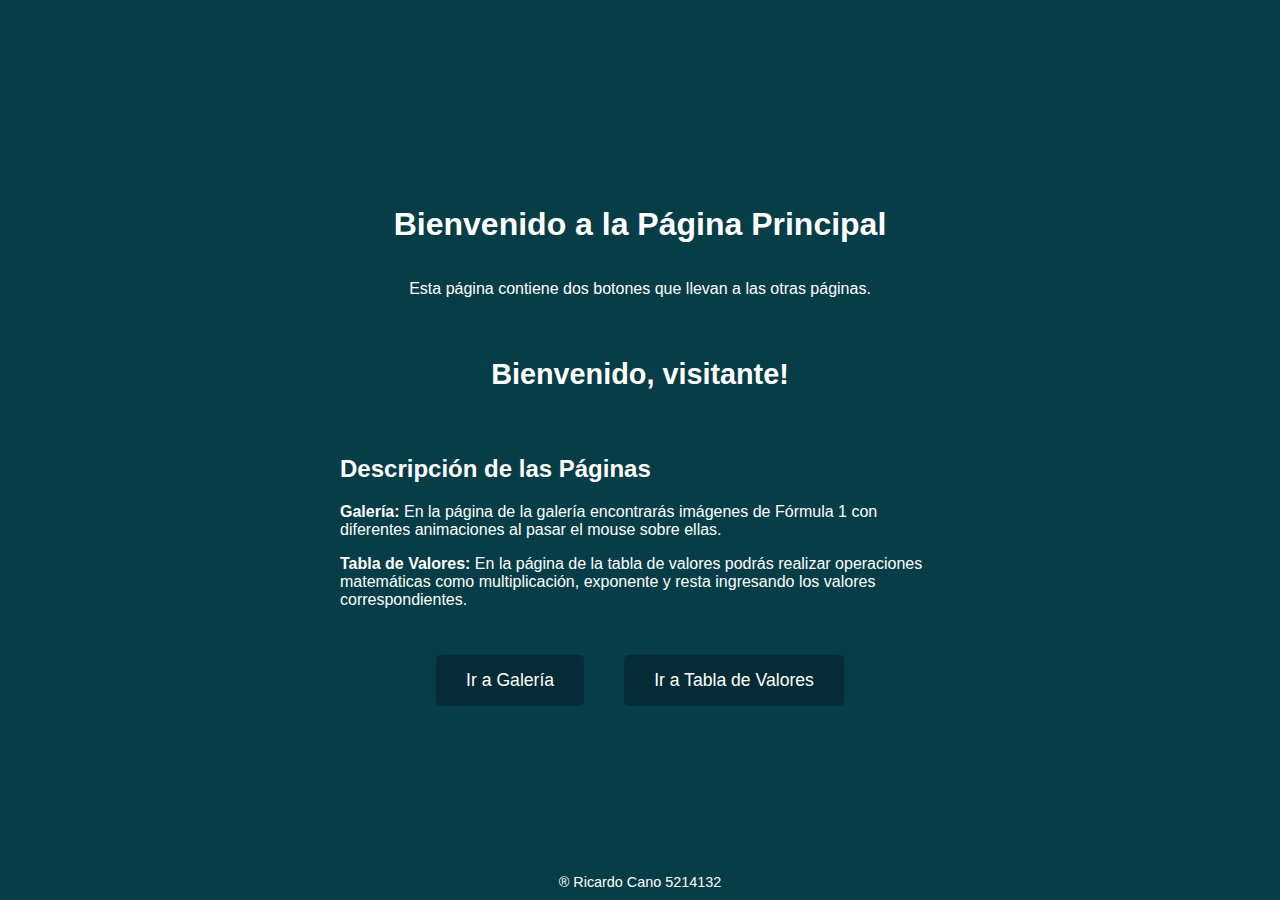
<file: index.html>
<!DOCTYPE html>
<html lang="en">
<head>
    <meta charset="UTF-8">
    <meta name="viewport" content="width=device-width, initial-scale=1.0">
    <title>Página Principal</title>
    <link rel="stylesheet" href="estilos/index.css">
</head>
<body>
    <h1>Bienvenido a la Página Principal</h1>
    <p>Esta página contiene dos botones que llevan a las otras páginas.</p>
    <div id="welcomeMessage"></div>
    <div class="descriptions">
        <h2>Descripción de las Páginas</h2>
        <p><strong>Galería:</strong> En la página de la galería encontrarás imágenes de Fórmula 1 con diferentes animaciones al pasar el mouse sobre ellas.</p>
        <p><strong>Tabla de Valores:</strong> En la página de la tabla de valores podrás realizar operaciones matemáticas como multiplicación, exponente y resta ingresando los valores correspondientes.</p>
    </div>
    <div class="button-container">
        <button id="pagina2">Ir a Galería</button>
        <button id="pagina3">Ir a Tabla de Valores</button>
    </div>
    <footer>&reg; Ricardo Cano 5214132</footer>
    <script src="script.js"></script>
</body>
</html>
</file>
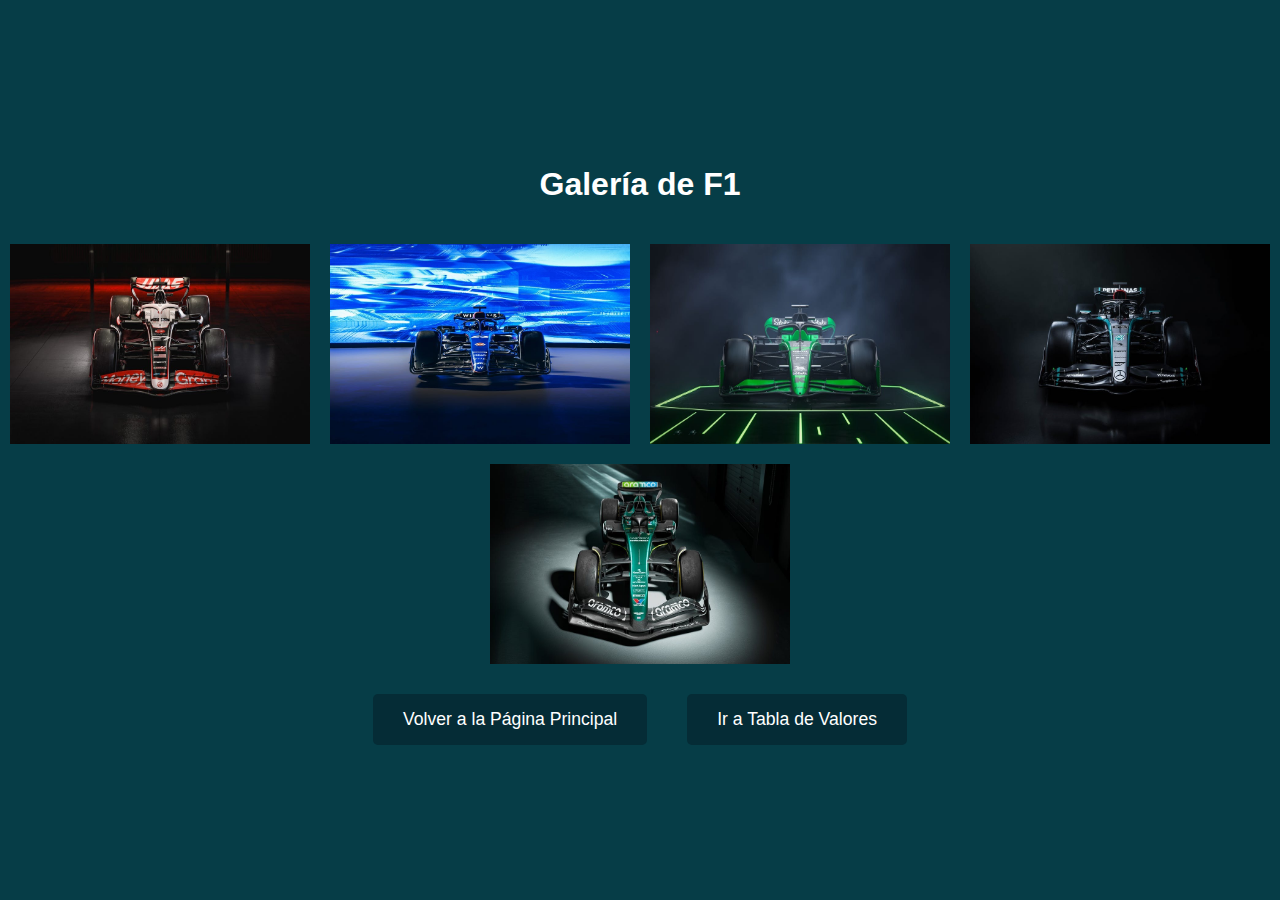
<file: pagina2.html>
<!DOCTYPE html>
<html lang="en">
<head>
    <meta charset="UTF-8">
    <meta name="viewport" content="width=device-width, initial-scale=1.0">
    <title>Galería de F1</title>
    <link rel="stylesheet" href="estilos/pagina2.css">
</head>
<body>
    <h1>Galería de F1</h1>
    <div id="ageMessage"></div>
    <div class="gallery">
        <img src="imagenes/imagen1.jpg" alt="Image 1" class="img1">
        <img src="imagenes/imagen2.jpg" alt="Image 2" class="img2">
        <img src="imagenes/imagen3.jpg" alt="Image 3" class="img3">
        <img src="imagenes/imagen4.jpg" alt="Image 4" class="img4">
        <img src="imagenes/imagen5.jpg" alt="Image 5" class="img5">
    </div>
    <div class="button-container">
        <button id="paginaPrincipal">Volver a la Página Principal</button>
        <button id="pagina3">Ir a Tabla de Valores</button>
    </div>
    <script src="script.js"></script>
</body>
</html>
</file>
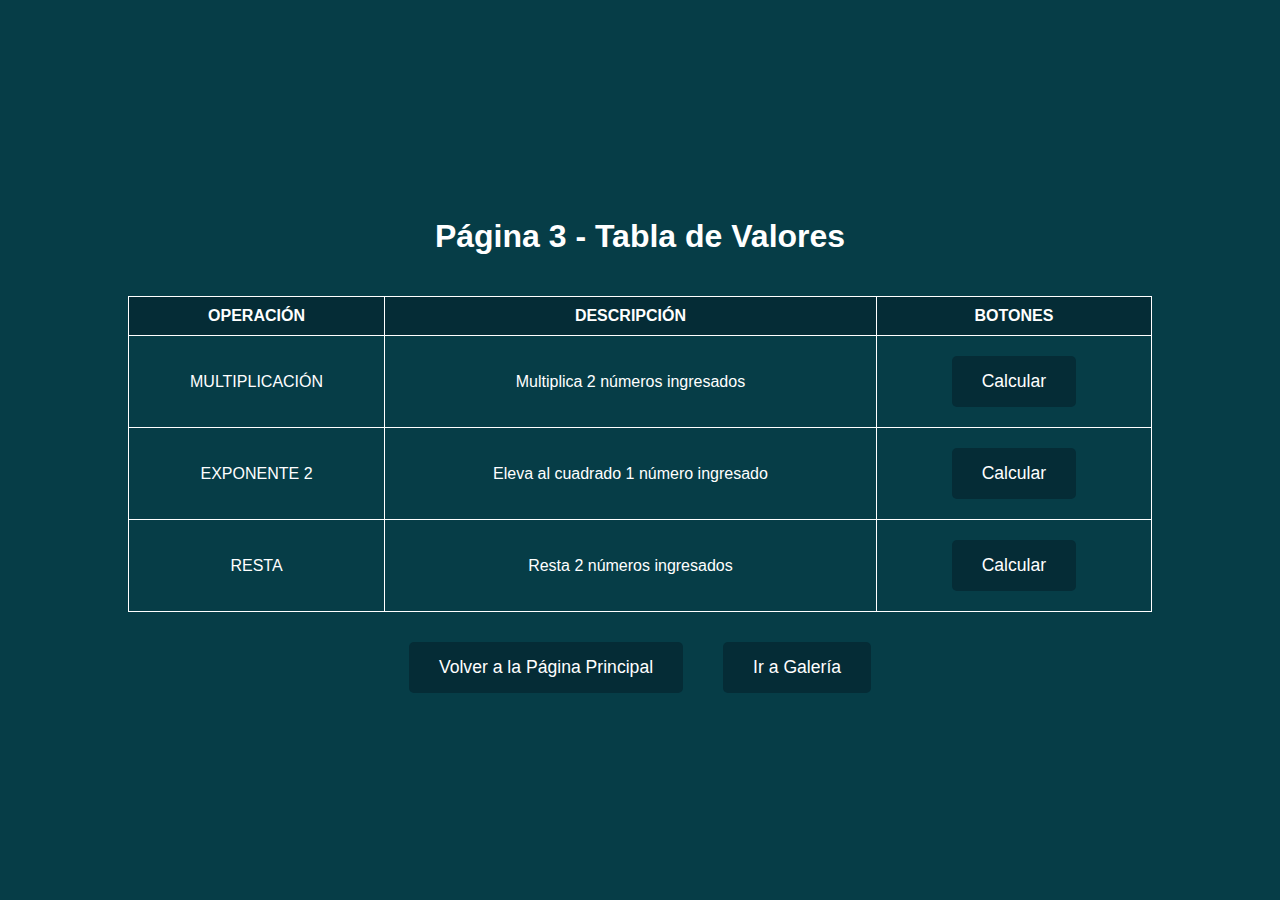
<file: pagina3.html>
<!DOCTYPE html>
<html lang="en">
<head>
    <meta charset="UTF-8">
    <meta name="viewport" content="width=device-width, initial-scale=1.0">
    <title>Página 3 - Tabla de Valores</title>
    <link rel="stylesheet" href="estilos/pagina3.css">
</head>
<body>
    <h1>Página 3 - Tabla de Valores</h1>
    <table>
        <thead>
            <tr>
                <th>OPERACIÓN</th>
                <th>DESCRIPCIÓN</th>
                <th>BOTONES</th>
            </tr>
        </thead>
        <tbody>
            <tr>
                <td>MULTIPLICACIÓN</td>
                <td>Multiplica 2 números ingresados</td>
                <td><button class="calcular" data-operacion="multiplicacion">Calcular</button></td>
            </tr>
            <tr>
                <td>EXPONENTE 2</td>
                <td>Eleva al cuadrado 1 número ingresado</td>
                <td><button class="calcular" data-operacion="exponente">Calcular</button></td>
            </tr>
            <tr>
                <td>RESTA</td>
                <td>Resta 2 números ingresados</td>
                <td><button class="calcular" data-operacion="resta">Calcular</button></td>
            </tr>
        </tbody>
    </table>
    <div class="button-container">
        <button id="paginaPrincipal">Volver a la Página Principal</button>
        <button id="pagina2">Ir a Galería</button>
    </div>
    <script src="script.js"></script>
</body>
</html>
</file>
<file: estilos/index.css>
body {
    font-family: Arial, sans-serif;
    display: flex;
    flex-direction: column;
    align-items: center;
    justify-content: center;
    height: 100vh;
    margin: 0;
    text-align: center;
    background-color: #063d47; /* Color de fondo */
    color: #ffffff; /* Blanco */
}

h1 {
    color: #ffffff; /* Blanco */
}

.button-container {
    display: flex;
    gap: 20px;
    margin-top: 20px;
}

button {
    margin: 10px;
    padding: 15px 30px; /* Botones más grandes */
    cursor: pointer;
    transition: transform 0.3s;
    background-color: #052c36; /* Color más oscuro */
    color: #fff;
    border: none;
    border-radius: 5px;
    font-size: 1.1em; /* Texto más grande */
}

button:hover {
    transform: scale(1.1);
    background-color: #041f28; /* Color aún más oscuro */
}

#welcomeMessage {
    margin-top: 20px;
    font-size: 1.2em;
    color: #ffffff; /* Blanco */
}

.descriptions {
    margin-top: 20px;
    text-align: left;
    max-width: 600px;
}

footer {
    position: absolute;
    bottom: 10px;
    font-size: 0.9em;
    color: #ffffff; /* Blanco */
}
</file>
<file: estilos/pagina2.css>
body {
    font-family: Arial, sans-serif;
    display: flex;
    flex-direction: column;
    align-items: center;
    justify-content: center;
    height: 100vh;
    margin: 0;
    text-align: center;
    background-color: #063d47; /* Color de fondo */
    color: #ffffff; /* Blanco */
}

h1 {
    color: #ffffff; /* Blanco */
}

.button-container {
    display: flex;
    gap: 20px;
    margin-top: 20px;
}

button {
    margin: 10px;
    padding: 15px 30px; /* Botones más grandes */
    cursor: pointer;
    transition: transform 0.3s;
    background-color: #052c36; /* Color más oscuro */
    color: #fff;
    border: none;
    border-radius: 5px;
    font-size: 1.1em; /* Texto más grande */
}

button:hover {
    transform: scale(1.1);
    background-color: #041f28; /* Color aún más oscuro */
}

.gallery {
    display: flex;
    gap: 20px;
    flex-wrap: wrap;
    justify-content: center;
    margin-top: 20px;
}

.gallery img {
    width: 300px;
    height: 200px;
    transition: transform 0.3s, opacity 0.3s;
}

.img1:hover {
    transform: rotate(10deg);
}

.img2:hover {
    transform: scale(1.2);
}

.img3:hover {
    transform: translateY(-10px);
}

.img4:hover {
    opacity: 0.7;
}

.img5:hover {
    transform: skewX(10deg);
}

footer {
    position: absolute;
    bottom: 10px;
    font-size: 0.9em;
    color: #ffffff; /* Blanco */
}
</file>
<file: estilos/pagina3.css>
body {
    font-family: Arial, sans-serif;
    display: flex;
    flex-direction: column;
    align-items: center;
    justify-content: center;
    height: 100vh;
    margin: 0;
    text-align: center;
    background-color: #063d47; /* Color de fondo */
    color: #ffffff; /* Blanco */
}

h1 {
    color: #ffffff; /* Blanco */
}

table {
    width: 80%;
    border-collapse: collapse;
    margin-top: 20px;
}

th, td {
    border: 1px solid #ffffff; /* Blanco */
    padding: 10px;
    text-align: center;
}

th {
    background-color: #052c36; /* Color más oscuro */
    animation: headerAnimation 2s infinite;
}

@keyframes headerAnimation {
    0% { background-color: #052c36; }
    50% { background-color: #041f28; }
    100% { background-color: #052c36; }
}

.button-container {
    display: flex;
    gap: 20px;
    margin-top: 20px;
}

button {
    margin: 10px;
    padding: 15px 30px; /* Botones más grandes */
    cursor: pointer;
    transition: transform 0.3s;
    background-color: #052c36; /* Color más oscuro */
    color: #fff;
    border: none;
    border-radius: 5px;
    font-size: 1.1em; /* Texto más grande */
}

button:hover {
    transform: scale(1.1);
    background-color: #041f28; /* Color aún más oscuro */
}
</file>
